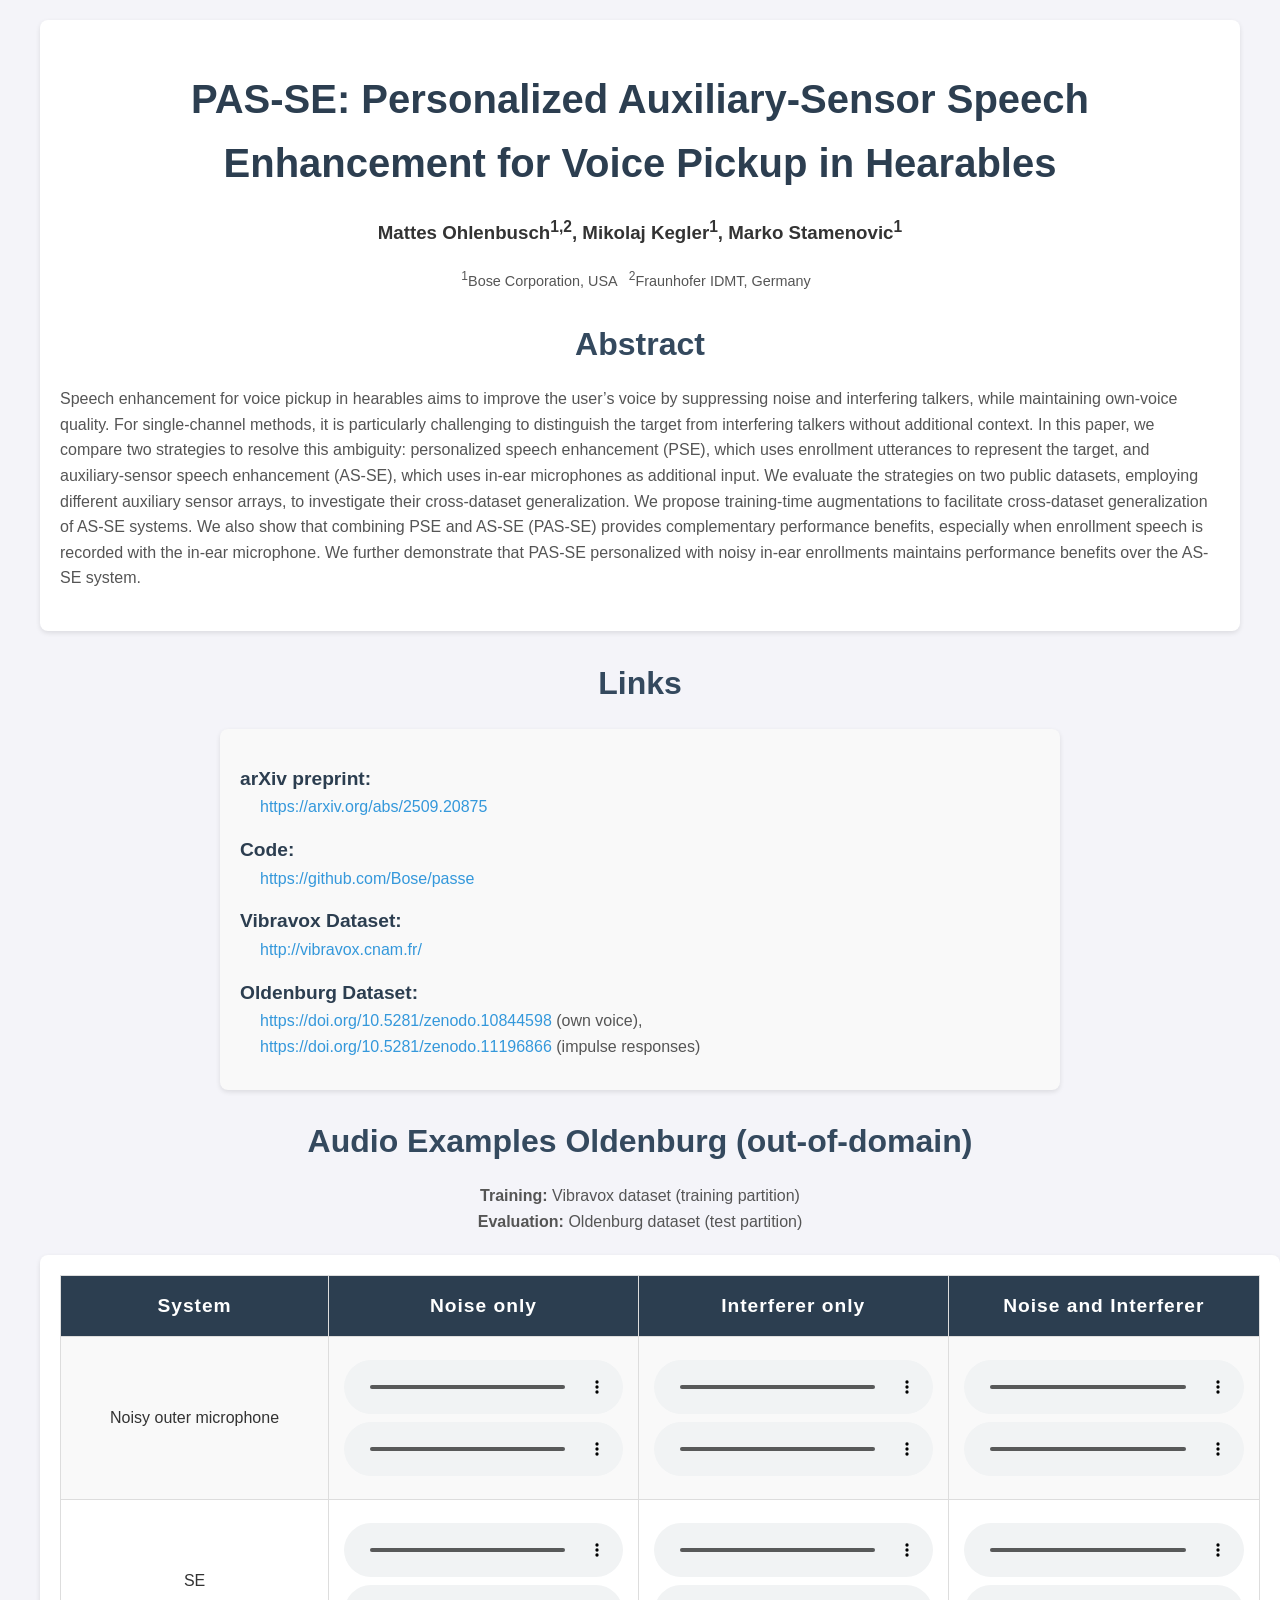
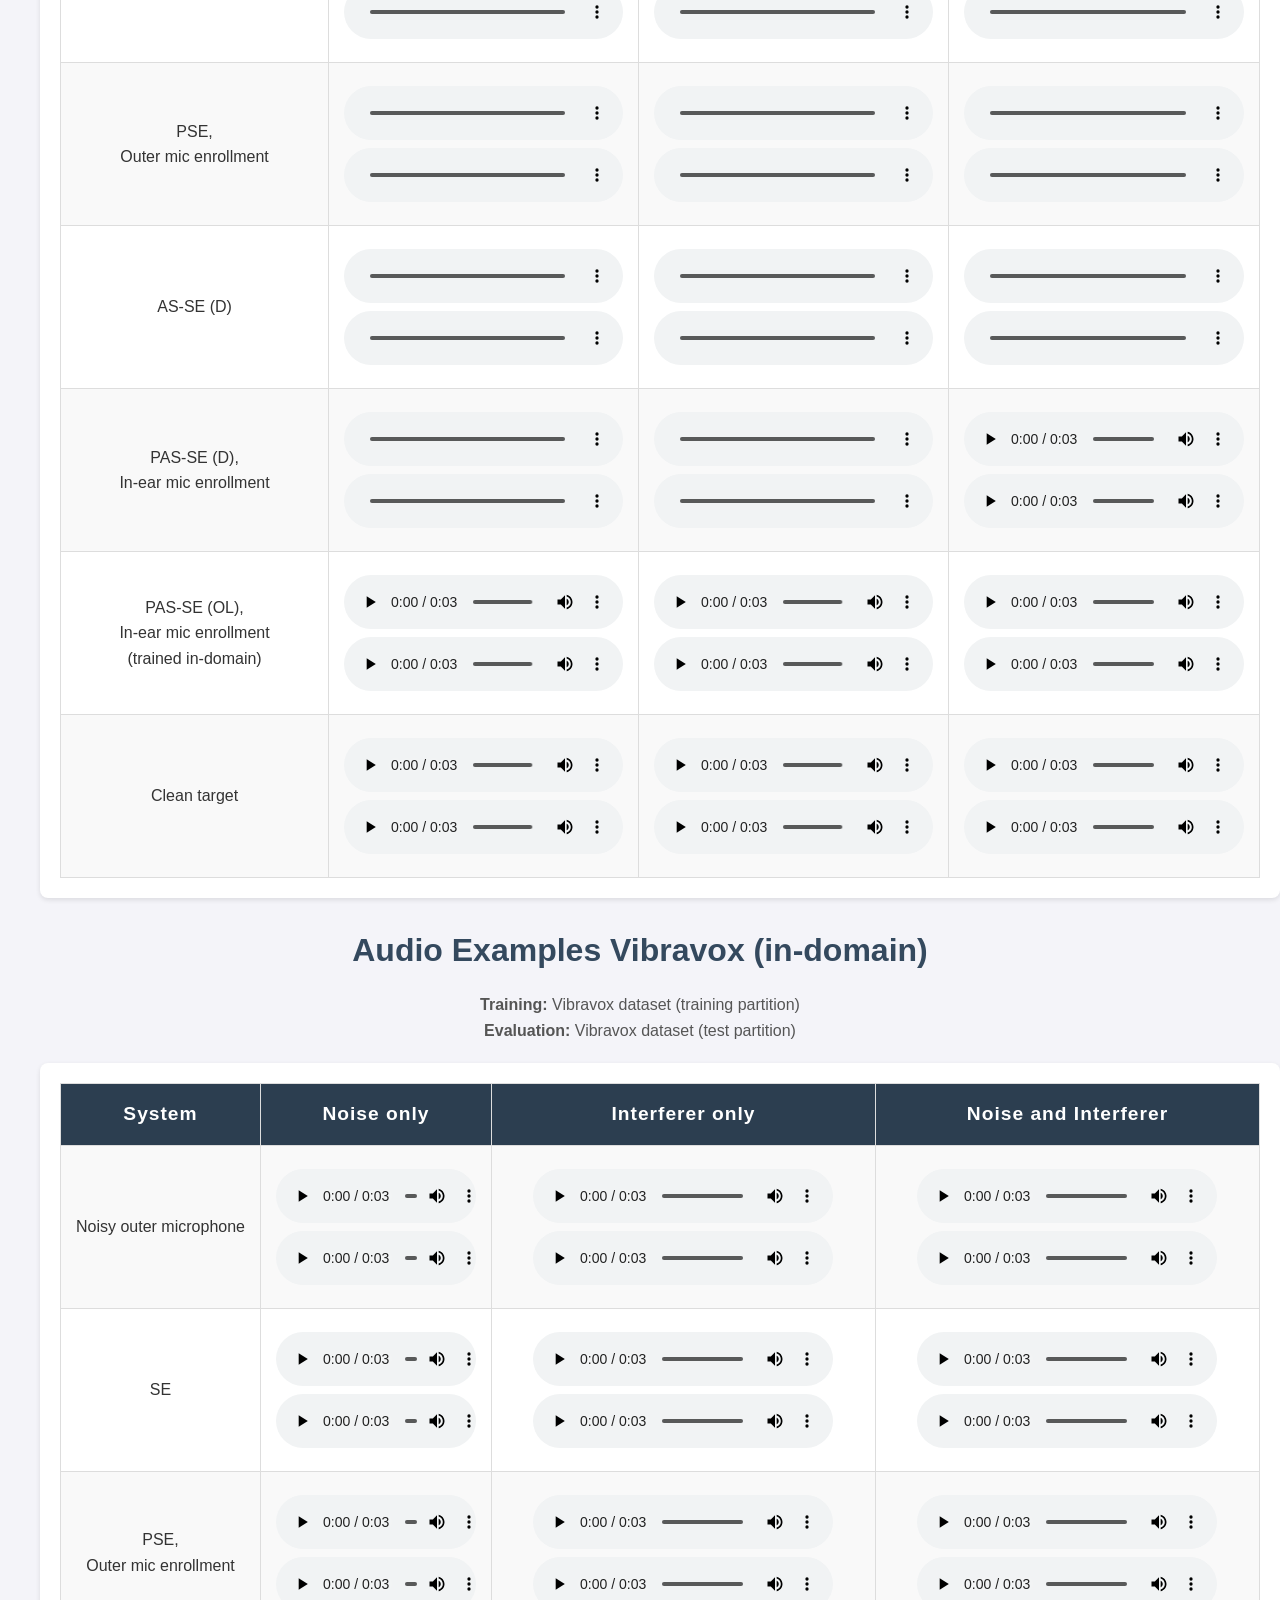
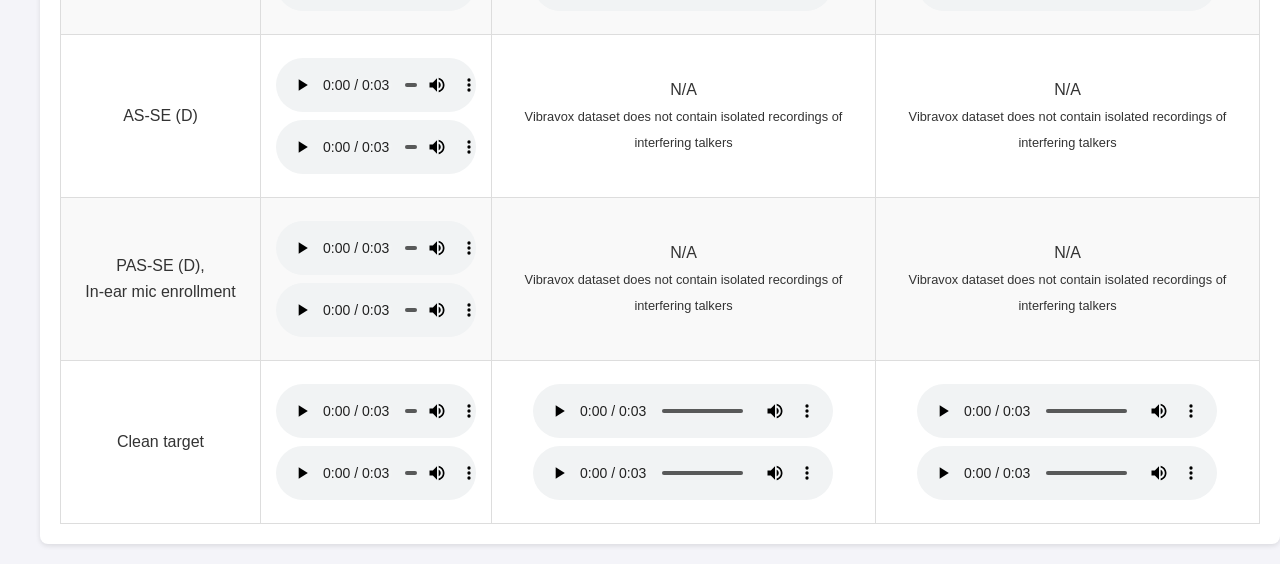
<file: docs/index.html>
<!DOCTYPE html>

<html lang="en-US">
<head>
<meta charset="UTF-8">
<title>PASSE: Personalized Auxiliary-Sensor Speech Enhancement for Voice Pickup in Hearables</title>
<link rel="stylesheet" href="styles.css" />
</head>

<body>

<div>
<h1>
PAS-SE: Personalized Auxiliary-Sensor Speech Enhancement for Voice Pickup in Hearables</h1>
<h3>
Mattes Ohlenbusch<sup>1,2</sup>, Mikolaj Kegler<sup>1</sup>, Marko Stamenovic<sup>1</sup>
</h3>

<p style="font-size: 0.9em; text-align: center; margin-top: 5px; margin-bottom: 20px;">
<sup>1</sup>Bose Corporation, USA &nbsp; <sup>2</sup>Fraunhofer IDMT, Germany &nbsp;
</p>

<h2>Abstract</h2>
<p>
Speech enhancement for voice pickup in hearables aims to improve the user’s voice by suppressing noise and interfering talkers, while maintaining own-voice quality. 
For single-channel methods, it is particularly challenging to distinguish the target from interfering talkers without additional context. 
In this paper, we compare two strategies to resolve this ambiguity:
personalized speech enhancement (PSE), which uses enrollment utterances to represent the target, and auxiliary‑sensor speech enhancement (AS-SE), which uses in‑ear microphones as additional input.
We evaluate the strategies on two public datasets, employing different auxiliary sensor arrays, to investigate their cross-dataset generalization.
We propose training‑time augmentations to facilitate cross-dataset generalization of AS-SE systems. We also show that combining PSE and AS-SE (PAS-SE) provides complementary performance benefits, especially when enrollment speech is recorded with the in‑ear microphone.
We further demonstrate that PAS-SE personalized with noisy in-ear enrollments maintains performance benefits over the AS-SE system.
</p>
</div>

<h2>Links</h2>

<dl>
	<dt>arXiv preprint:</dt> 
	<dd><a href="https://arxiv.org/abs/2509.20875" target="_blank">https://arxiv.org/abs/2509.20875</a></dd>
	<dt>Code:</dt>
	<dd><a href="https://github.com/Bose/passe" target="_blank">https://github.com/Bose/passe</a></dd>
	<!-- <dd>Source code for model training and evaluation will be released after the paper publication.</dd> -->
	<dt>Vibravox Dataset:</dt> 
	<dd><a href="http://vibravox.cnam.fr/" target="_blank">http://vibravox.cnam.fr/</a></dd>
	<dt>Oldenburg Dataset:</dt> 
	<dd><a href="https://doi.org/10.5281/zenodo.10844598" target="_blank">https://doi.org/10.5281/zenodo.10844598</a> (own voice),<br>
		<a href="https://doi.org/10.5281/zenodo.11196866" target="_blank">https://doi.org/10.5281/zenodo.11196866</a> (impulse responses)</dd>

</dl>

<h2>Audio Examples Oldenburg (out-of-domain)</h2>

<p style="text-align: center;">
<strong>Training:</strong> Vibravox dataset (training partition)<br>
<strong>Evaluation:</strong> Oldenburg dataset (test partition)
</p>

<div class="table-container">
<table>
<tr> 
<th>System</th><th>Noise only</th><th>Interferer only</th><th>Noise and Interferer</th>
</tr>

<tr> 
<td>
Noisy outer microphone 
</td>
<td>
	<audio controls="controls"><source src="audio/OL_N/Noisy_Ref/output_0.wav" type="audio/x-wav" /></audio>
	<audio controls="controls"><source src="audio/OL_N/Noisy_Ref/output_1.wav" type="audio/x-wav" /></audio>
</td>
<td>
	<audio controls="controls"><source src="audio/OL_I/Noisy_Ref/output_0.wav" type="audio/x-wav" /></audio>
	<audio controls="controls"><source src="audio/OL_I/Noisy_Ref/output_1.wav" type="audio/x-wav" /></audio>
</td>
<td>
	<audio controls="controls"><source src="audio/OL_NI/Noisy_Ref/output_0.wav" type="audio/x-wav" /></audio>
	<audio controls="controls"><source src="audio/OL_NI/Noisy_Ref/output_1.wav" type="audio/x-wav" /></audio>
</td>
</tr>

<tr> 
<td>
SE 
</td>
<td>
	<audio controls="controls"><source src="audio/OL_N/FTJNF_SC/output_0.wav" type="audio/x-wav" /></audio>
	<audio controls="controls"><source src="audio/OL_N/FTJNF_SC/output_1.wav" type="audio/x-wav" /></audio>
</td>
<td>
	<audio controls="controls"><source src="audio/OL_I/FTJNF_SC/output_0.wav" type="audio/x-wav" /></audio>
	<audio controls="controls"><source src="audio/OL_I/FTJNF_SC/output_1.wav" type="audio/x-wav" /></audio>
</td>
<td>
	<audio controls="controls"><source src="audio/OL_NI/FTJNF_SC/output_0.wav" type="audio/x-wav" /></audio>
	<audio controls="controls"><source src="audio/OL_NI/FTJNF_SC/output_1.wav" type="audio/x-wav" /></audio>
</td>
</tr>


<tr> 
	<td>
	PSE,<br>Outer mic enrollment
	</td>
	<td>
		<audio controls="controls"><source src="audio/OL_N/FTJNF_SC_OM/output_0.wav" type="audio/x-wav" /></audio>
		<audio controls="controls"><source src="audio/OL_N/FTJNF_SC_OM/output_1.wav" type="audio/x-wav" /></audio>
	</td>
	<td>
		<audio controls="controls"><source src="audio/OL_I/FTJNF_SC_OM/output_0.wav" type="audio/x-wav" /></audio>
		<audio controls="controls"><source src="audio/OL_I/FTJNF_SC_OM/output_1.wav" type="audio/x-wav" /></audio>
	</td>
	<td>
		<audio controls="controls"><source src="audio/OL_NI/FTJNF_SC_OM/output_0.wav" type="audio/x-wav" /></audio>
		<audio controls="controls"><source src="audio/OL_NI/FTJNF_SC_OM/output_1.wav" type="audio/x-wav" /></audio>
	</td>
	</tr>


<tr> 
<td>
AS-SE (D) 
</td>
<td>
	<audio controls="controls"><source src="audio/OL_N/FTJNF_MC_D/output_0.wav" type="audio/x-wav" /></audio>
	<audio controls="controls"><source src="audio/OL_N/FTJNF_MC_D/output_1.wav" type="audio/x-wav" /></audio>
</td>
<td>
	<audio controls="controls"><source src="audio/OL_I/FTJNF_MC_D/output_0.wav" type="audio/x-wav" /></audio>
	<audio controls="controls"><source src="audio/OL_I/FTJNF_MC_D/output_1.wav" type="audio/x-wav" /></audio>
</td>
<td>
	<audio controls="controls"><source src="audio/OL_NI/FTJNF_MC_D/output_0.wav" type="audio/x-wav" /></audio>
	<audio controls="controls"><source src="audio/OL_NI/FTJNF_MC_D/output_1.wav" type="audio/x-wav" /></audio>
</td>
</tr>


<tr> 
	<td>
	PAS-SE (D),<br>In-ear mic enrollment
	</td>
	<td>
		<audio controls="controls"><source src="audio/OL_N/FTJNF_MC_D_IM/output_0.wav" type="audio/x-wav" /></audio>
		<audio controls="controls"><source src="audio/OL_N/FTJNF_MC_D_IM/output_1.wav" type="audio/x-wav" /></audio>
	</td>
	<td>
		<audio controls="controls"><source src="audio/OL_I/FTJNF_MC_D_IM/output_0.wav" type="audio/x-wav" /></audio>
		<audio controls="controls"><source src="audio/OL_I/FTJNF_MC_D_IM/output_1.wav" type="audio/x-wav" /></audio>
	</td>
	<td>
		<audio controls="controls"><source src="audio/OL_NI/FTJNF_MC_D_IM/output_0.wav" type="audio/x-wav" /></audio>
		<audio controls="controls"><source src="audio/OL_NI/FTJNF_MC_D_IM/output_1.wav" type="audio/x-wav" /></audio>
	</td>
	</tr>

<tr> 
	<td>
	PAS-SE (OL),<br>In-ear mic enrollment<br>(trained in-domain)
	</td>
	<td>
		<audio controls="controls"><source src="audio/OL_N/FTJNF_MC_OL_IM/output_0.wav" type="audio/x-wav" /></audio>
		<audio controls="controls"><source src="audio/OL_N/FTJNF_MC_OL_IM/output_1.wav" type="audio/x-wav" /></audio>
	</td>
	<td>
		<audio controls="controls"><source src="audio/OL_I/FTJNF_MC_OL_IM/output_0.wav" type="audio/x-wav" /></audio>
		<audio controls="controls"><source src="audio/OL_I/FTJNF_MC_OL_IM/output_1.wav" type="audio/x-wav" /></audio>
	</td>
	<td>
		<audio controls="controls"><source src="audio/OL_NI/FTJNF_MC_OL_IM/output_0.wav" type="audio/x-wav" /></audio>
		<audio controls="controls"><source src="audio/OL_NI/FTJNF_MC_OL_IM/output_1.wav" type="audio/x-wav" /></audio>
	</td>
	</tr>

<tr> 
	<td>
	Clean target 
	</td>
	<td>
		<audio controls="controls"><source src="audio/OL_N/Clean_Target/output_0.wav" type="audio/x-wav" /></audio>
		<audio controls="controls"><source src="audio/OL_N/Clean_Target/output_1.wav" type="audio/x-wav" /></audio>
	</td>
	<td>
		<audio controls="controls"><source src="audio/OL_I/Clean_Target/output_0.wav" type="audio/x-wav" /></audio>
		<audio controls="controls"><source src="audio/OL_I/Clean_Target/output_1.wav" type="audio/x-wav" /></audio>
	</td>
	<td>
		<audio controls="controls"><source src="audio/OL_NI/Clean_Target/output_0.wav" type="audio/x-wav" /></audio>
		<audio controls="controls"><source src="audio/OL_NI/Clean_Target/output_1.wav" type="audio/x-wav" /></audio>
	</td>
	</tr>

</table>
</div>

<!-- Alternative card layout for very small screens -->
<div class="cards-container">
    <div class="audio-card">
        <h4>Noisy outer microphone</h4>
        <div class="audio-section">
            <h5>Noise only</h5>
            <audio controls="controls"><source src="audio/OL_N/Noisy_Ref/output_0.wav" type="audio/x-wav" /></audio>
            <audio controls="controls"><source src="audio/OL_N/Noisy_Ref/output_1.wav" type="audio/x-wav" /></audio>
        </div>
        <div class="audio-section">
            <h5>Interferer only</h5>
            <audio controls="controls"><source src="audio/OL_I/Noisy_Ref/output_0.wav" type="audio/x-wav" /></audio>
            <audio controls="controls"><source src="audio/OL_I/Noisy_Ref/output_1.wav" type="audio/x-wav" /></audio>
        </div>
        <div class="audio-section">
            <h5>Noise and Interferer</h5>
            <audio controls="controls"><source src="audio/OL_NI/Noisy_Ref/output_0.wav" type="audio/x-wav" /></audio>
            <audio controls="controls"><source src="audio/OL_NI/Noisy_Ref/output_1.wav" type="audio/x-wav" /></audio>
        </div>
    </div>

    <div class="audio-card">
        <h4>SE</h4>
        <div class="audio-section">
            <h5>Noise only</h5>
            <audio controls="controls"><source src="audio/OL_N/FTJNF_SC/output_0.wav" type="audio/x-wav" /></audio>
            <audio controls="controls"><source src="audio/OL_N/FTJNF_SC/output_1.wav" type="audio/x-wav" /></audio>
        </div>
        <div class="audio-section">
            <h5>Interferer only</h5>
            <audio controls="controls"><source src="audio/OL_I/FTJNF_SC/output_0.wav" type="audio/x-wav" /></audio>
            <audio controls="controls"><source src="audio/OL_I/FTJNF_SC/output_1.wav" type="audio/x-wav" /></audio>
        </div>
        <div class="audio-section">
            <h5>Noise and Interferer</h5>
            <audio controls="controls"><source src="audio/OL_NI/FTJNF_SC/output_0.wav" type="audio/x-wav" /></audio>
            <audio controls="controls"><source src="audio/OL_NI/FTJNF_SC/output_1.wav" type="audio/x-wav" /></audio>
        </div>
    </div>

    <div class="audio-card">
        <h4>PSE, Outer mic enrollment</h4>
        <div class="audio-section">
            <h5>Noise only</h5>
            <audio controls="controls"><source src="audio/OL_N/FTJNF_SC_OM/output_0.wav" type="audio/x-wav" /></audio>
            <audio controls="controls"><source src="audio/OL_N/FTJNF_SC_OM/output_1.wav" type="audio/x-wav" /></audio>
        </div>
        <div class="audio-section">
            <h5>Interferer only</h5>
            <audio controls="controls"><source src="audio/OL_I/FTJNF_SC_OM/output_0.wav" type="audio/x-wav" /></audio>
            <audio controls="controls"><source src="audio/OL_I/FTJNF_SC_OM/output_1.wav" type="audio/x-wav" /></audio>
        </div>
        <div class="audio-section">
            <h5>Noise and Interferer</h5>
            <audio controls="controls"><source src="audio/OL_NI/FTJNF_SC_OM/output_0.wav" type="audio/x-wav" /></audio>
            <audio controls="controls"><source src="audio/OL_NI/FTJNF_SC_OM/output_1.wav" type="audio/x-wav" /></audio>
        </div>
    </div>

    <div class="audio-card">
        <h4>AS-SE (D)</h4>
        <div class="audio-section">
            <h5>Noise only</h5>
            <audio controls="controls"><source src="audio/OL_N/FTJNF_MC_D/output_0.wav" type="audio/x-wav" /></audio>
            <audio controls="controls"><source src="audio/OL_N/FTJNF_MC_D/output_1.wav" type="audio/x-wav" /></audio>
        </div>
        <div class="audio-section">
            <h5>Interferer only</h5>
            <audio controls="controls"><source src="audio/OL_I/FTJNF_MC_D/output_0.wav" type="audio/x-wav" /></audio>
            <audio controls="controls"><source src="audio/OL_I/FTJNF_MC_D/output_1.wav" type="audio/x-wav" /></audio>
        </div>
        <div class="audio-section">
            <h5>Noise and Interferer</h5>
            <audio controls="controls"><source src="audio/OL_NI/FTJNF_MC_D/output_0.wav" type="audio/x-wav" /></audio>
            <audio controls="controls"><source src="audio/OL_NI/FTJNF_MC_D/output_1.wav" type="audio/x-wav" /></audio>
        </div>
    </div>

    <div class="audio-card">
        <h4>PAS-SE (D), In-ear mic enrollment</h4>
        <div class="audio-section">
            <h5>Noise only</h5>
            <audio controls="controls"><source src="audio/OL_N/FTJNF_MC_D_IM/output_0.wav" type="audio/x-wav" /></audio>
            <audio controls="controls"><source src="audio/OL_N/FTJNF_MC_D_IM/output_1.wav" type="audio/x-wav" /></audio>
        </div>
        <div class="audio-section">
            <h5>Interferer only</h5>
            <audio controls="controls"><source src="audio/OL_I/FTJNF_MC_D_IM/output_0.wav" type="audio/x-wav" /></audio>
            <audio controls="controls"><source src="audio/OL_I/FTJNF_MC_D_IM/output_1.wav" type="audio/x-wav" /></audio>
        </div>
        <div class="audio-section">
            <h5>Noise and Interferer</h5>
            <audio controls="controls"><source src="audio/OL_NI/FTJNF_MC_D_IM/output_0.wav" type="audio/x-wav" /></audio>
            <audio controls="controls"><source src="audio/OL_NI/FTJNF_MC_D_IM/output_1.wav" type="audio/x-wav" /></audio>
        </div>
    </div>
	<div class="audio-card">
        <h4>Clean target</h4>
        <div class="audio-section">
            <h5>Noise only</h5>
            <audio controls="controls"><source src="audio/OL_N/Clean_Target/output_0.wav" type="audio/x-wav" /></audio>
            <audio controls="controls"><source src="audio/OL_N/Clean_Target/output_1.wav" type="audio/x-wav" /></audio>
        </div>
        <div class="audio-section">
            <h5>Interferer only</h5>
            <audio controls="controls"><source src="audio/OL_I/Clean_Target/output_0.wav" type="audio/x-wav" /></audio>
            <audio controls="controls"><source src="audio/OL_I/Clean_Target/output_1.wav" type="audio/x-wav" /></audio>
        </div>
        <div class="audio-section">
            <h5>Noise and Interferer</h5>
            <audio controls="controls"><source src="audio/OL_NI/Clean_Target/output_0.wav" type="audio/x-wav" /></audio>
            <audio controls="controls"><source src="audio/OL_NI/Clean_Target/output_1.wav" type="audio/x-wav" /></audio>
        </div>
    </div>

</div>

<h2>Audio Examples Vibravox (in-domain)</h2>

<p style="text-align: center;">
<strong>Training:</strong> Vibravox dataset (training partition)<br>
<strong>Evaluation:</strong> Vibravox dataset (test partition)
</p>

<div class="table-container">
<table>
<tr> 
<th>System</th><th>Noise only</th><th>Interferer only</th><th>Noise and Interferer</th>
</tr>

<tr> 
<td>
Noisy outer microphone 
</td>
<td>
	<audio controls="controls"><source src="audio/VV_N/Noisy_Ref/output_0.wav" type="audio/x-wav" /></audio>
	<audio controls="controls"><source src="audio/VV_N/Noisy_Ref/output_1.wav" type="audio/x-wav" /></audio>
	</td>
<td>
	<audio controls="controls"><source src="audio/VV_I/Noisy_Ref/output_0.wav" type="audio/x-wav" /></audio>
	<audio controls="controls"><source src="audio/VV_I/Noisy_Ref/output_1.wav" type="audio/x-wav" /></audio>
	</td>
<td>
	<audio controls="controls"><source src="audio/VV_NI/Noisy_Ref/output_0.wav" type="audio/x-wav" /></audio>
	<audio controls="controls"><source src="audio/VV_NI/Noisy_Ref/output_1.wav" type="audio/x-wav" /></audio>
	</td>
</tr>

<tr> 
<td>
SE 
</td>
<td>
	<audio controls="controls"><source src="audio/VV_N/FTJNF_SC/output_0.wav" type="audio/x-wav" /></audio>
	<audio controls="controls"><source src="audio/VV_N/FTJNF_SC/output_1.wav" type="audio/x-wav" /></audio>
	</td>
<td>
	<audio controls="controls"><source src="audio/VV_I/FTJNF_SC/output_0.wav" type="audio/x-wav" /></audio>
	<audio controls="controls"><source src="audio/VV_I/FTJNF_SC/output_1.wav" type="audio/x-wav" /></audio>
	</td>
<td>
	<audio controls="controls"><source src="audio/VV_NI/FTJNF_SC/output_0.wav" type="audio/x-wav" /></audio>
	<audio controls="controls"><source src="audio/VV_NI/FTJNF_SC/output_1.wav" type="audio/x-wav" /></audio>
	</td>
</tr>


<tr> 
	<td>
	PSE,<br>Outer mic enrollment
	</td>
	<td>
		<audio controls="controls"><source src="audio/VV_N/FTJNF_SC_OM/output_0.wav" type="audio/x-wav" /></audio>
		<audio controls="controls"><source src="audio/VV_N/FTJNF_SC_OM/output_1.wav" type="audio/x-wav" /></audio>
			</td>
	<td>
		<audio controls="controls"><source src="audio/VV_I/FTJNF_SC_OM/output_0.wav" type="audio/x-wav" /></audio>
		<audio controls="controls"><source src="audio/VV_I/FTJNF_SC_OM/output_1.wav" type="audio/x-wav" /></audio>
		</td>
	<td>
		<audio controls="controls"><source src="audio/VV_NI/FTJNF_SC_OM/output_0.wav" type="audio/x-wav" /></audio>
		<audio controls="controls"><source src="audio/VV_NI/FTJNF_SC_OM/output_1.wav" type="audio/x-wav" /></audio>
	</td>
	</tr>

<tr> 
<td>
AS-SE (D) 
</td>
<td>
	<audio controls="controls"><source src="audio/VV_N/FTJNF_MC_D/output_0.wav" type="audio/x-wav" /></audio>
	<audio controls="controls"><source src="audio/VV_N/FTJNF_MC_D/output_1.wav" type="audio/x-wav" /></audio>
	</td>
<td>
	N/A<br><span style="font-size: 0.8em;">Vibravox dataset does not contain isolated recordings of interfering talkers</span>
</td>
<td>
	N/A<br><span style="font-size: 0.8em;">Vibravox dataset does not contain isolated recordings of interfering talkers</span>
</td>
</tr>



<tr> 
	<td>
	PAS-SE (D),<br>In-ear mic enrollment
	</td>
	<td>
		<audio controls="controls"><source src="audio/VV_N/FTJNF_MC_D_IM/output_0.wav" type="audio/x-wav" /></audio>
		<audio controls="controls"><source src="audio/VV_N/FTJNF_MC_D_IM/output_1.wav" type="audio/x-wav" /></audio>
	</td>
	<td>
		N/A<br><span style="font-size: 0.8em;">Vibravox dataset does not contain isolated recordings of interfering talkers</span>
	</td>
	<td>
		N/A<br><span style="font-size: 0.8em;">Vibravox dataset does not contain isolated recordings of interfering talkers</span>
	</td>
	</tr>

<tr> 
	<td>
	Clean target 
	</td>
	<td>
		<audio controls="controls"><source src="audio/VV_N/Clean_Target/output_0.wav" type="audio/x-wav" /></audio>
		<audio controls="controls"><source src="audio/VV_N/Clean_Target/output_1.wav" type="audio/x-wav" /></audio>
	</td>
	<td>
		<audio controls="controls"><source src="audio/VV_I/Clean_Target/output_0.wav" type="audio/x-wav" /></audio>
		<audio controls="controls"><source src="audio/VV_I/Clean_Target/output_1.wav" type="audio/x-wav" /></audio>
	</td>
	<td>
		<audio controls="controls"><source src="audio/VV_NI/Clean_Target/output_0.wav" type="audio/x-wav" /></audio>
		<audio controls="controls"><source src="audio/VV_NI/Clean_Target/output_1.wav" type="audio/x-wav" /></audio>
	</td>
	</tr>

</table>
</div>

</body>
</html>
</file>
<file: docs/styles.css>
/* General Styles */
body {
    font-family: 'Arial', sans-serif;
    line-height: 1.6;
    margin: 0;
    padding: 0;
    background-color: #f4f4f9;
    color: #333;
    text-align: center;
    max-width: 1200px;
    margin: auto;
}

/* Header Styles */
h1 {
    font-size: 2.5rem;
    color: #2c3e50;
    margin-bottom: 20px;
}

h2 {
    font-size: 2rem;
    color: #34495e;
    margin-bottom: 15px;
}

p {
    font-size: 1rem;
    color: #555;
    margin-bottom: 20px;
    text-align: left;
}

/* Links */
a {
    color: #3498db;
    text-decoration: none;
}

a:hover {
    text-decoration: underline;
}

/* Table Styles */
.table-container {
    width: 100%;
    overflow-x: auto;
    margin: 20px 0;
    border-radius: 8px;
    box-shadow: 0 2px 5px rgba(0, 0, 0, 0.1);
}

table {
    width: 100%;
    min-width: 800px; /* Minimum width to prevent cramping */
    margin: 0;
    margin-bottom: 0;
    border-collapse: collapse;
    background-color: #fff;
}

/* Ensure the first column has a minimum width */
table th:first-child,
table td:first-child {
    min-width: 150px; /* Adjust this value as needed */
    white-space: nowrap; /* Prevent text from wrapping */
}

table th,
table td {
    padding: 15px;
    text-align: center;
    border: 1px solid #ddd;
}

table th {
    background-color: #2c3e50;
    color: #fff;
    font-weight: bold;
    font-size: 1.2rem; /* Add this */
    letter-spacing: 1px; /* Add this */
}

table tr:nth-child(even) {
    background-color: #f9f9f9;
}

table tr:hover {
    background-color: #f1f1f1;
}

/* Audio Controls */
audio {
    margin: 5px 2px;
    width: 100%;
    max-width: 300px;
    min-width: 200px;
}

/* Audio controls container for better mobile layout */
td audio {
    display: block;
    margin: 8px auto;
}

/* Div and Figure Styling */
div {
    padding: 20px;
    margin: 20px auto;
    background-color: #fff;
    border-radius: 8px;
    box-shadow: 0 2px 5px rgba(0, 0, 0, 0.1);
}

figure {
    margin: 20px auto;
    text-align: center;
}

/* Responsive Design */
@media (max-width: 768px) {
    body {
        padding: 10px;
    }

    h1 {
        font-size: 2rem;
    }

    h2 {
        font-size: 1.5rem;
    }

    .table-container {
        margin: 10px 0;
    }

    table {
        min-width: 700px; /* Reduced minimum width for tablets */
    }

    table th,
    table td {
        padding: 10px 8px;
        font-size: 0.9rem;
    }

    table th {
        font-size: 1rem;
    }

    /* Ensure first column stays readable */
    table th:first-child,
    table td:first-child {
        min-width: 120px;
        font-size: 0.85rem;
    }

    audio {
        max-width: 250px;
        min-width: 180px;
        margin: 6px auto;
    }
}

/* Extra small screens */
@media (max-width: 480px) {
    h1 {
        font-size: 1.8rem;
        line-height: 1.3;
    }

    h2 {
        font-size: 1.3rem;
    }

    .table-container {
        margin: 10px -10px; /* Full width on small screens */
        border-radius: 0;
    }

    table {
        min-width: 600px; /* Further reduced for phones */
    }

    table th,
    table td {
        padding: 8px 6px;
        font-size: 0.8rem;
    }

    table th {
        font-size: 0.9rem;
        letter-spacing: 0.5px;
    }

    table th:first-child,
    table td:first-child {
        min-width: 100px;
        font-size: 0.75rem;
        padding: 8px 4px;
    }

    audio {
        max-width: 200px;
        min-width: 150px;
        margin: 4px auto;
    }

    /* Add scroll hint */
    .table-container::after {
        content: "← Scroll horizontally to see all columns →";
        display: block;
        text-align: center;
        font-size: 0.7rem;
        color: #666;
        padding: 5px;
        font-style: italic;
    }
}

/* Alternative card layout for very small screens */
@media (max-width: 360px) {
    .table-container {
        display: none; /* Hide table on very small screens */
    }
    
    /* Show card layout instead */
    .cards-container {
        display: block;
    }
}

/* Card layout styles (hidden by default) */
.cards-container {
    display: none;
    margin: 20px 0;
}

.audio-card {
    background: #fff;
    border-radius: 8px;
    margin: 15px 0;
    padding: 15px;
    box-shadow: 0 2px 5px rgba(0, 0, 0, 0.1);
    border-left: 4px solid #2c3e50;
}

.audio-card h4 {
    margin: 0 0 10px 0;
    color: #2c3e50;
    font-size: 1rem;
    text-align: left;
}

.audio-section {
    margin: 10px 0;
    padding: 8px;
    background: #f9f9f9;
    border-radius: 4px;
}

.audio-section h5 {
    margin: 0 0 8px 0;
    font-size: 0.9rem;
    color: #34495e;
    text-align: left;
}

.audio-section audio {
    width: 100%;
    margin: 3px 0;
}

/* Styling for Description List */
dl {
    margin: 20px auto;
    padding: 20px;
    background-color: #f9f9f9; /* Light background for contrast */
    border-radius: 8px; /* Rounded corners */
    box-shadow: 0 2px 5px rgba(0, 0, 0, 0.1); /* Subtle shadow for depth */
    max-width: 800px; /* Limit the width */
    font-family: 'Arial', sans-serif;
}

dt {
    font-weight: bold;
    font-size: 1.2rem; /* Slightly larger font for emphasis */
    color: #2c3e50; /* Darker color for the term */
    margin-top: 15px; /* Space above each term */
    text-align: left; /* Align terms to the left */
}

dd {
    font-size: 1rem;
    color: #555; /* Softer color for the description */
    margin-left: 20px; /* Indent descriptions */
    margin-bottom: 10px; /* Space between descriptions */
    line-height: 1.6; /* Improve readability */
    text-align: left; /* Align terms to the left */
}
</file>
